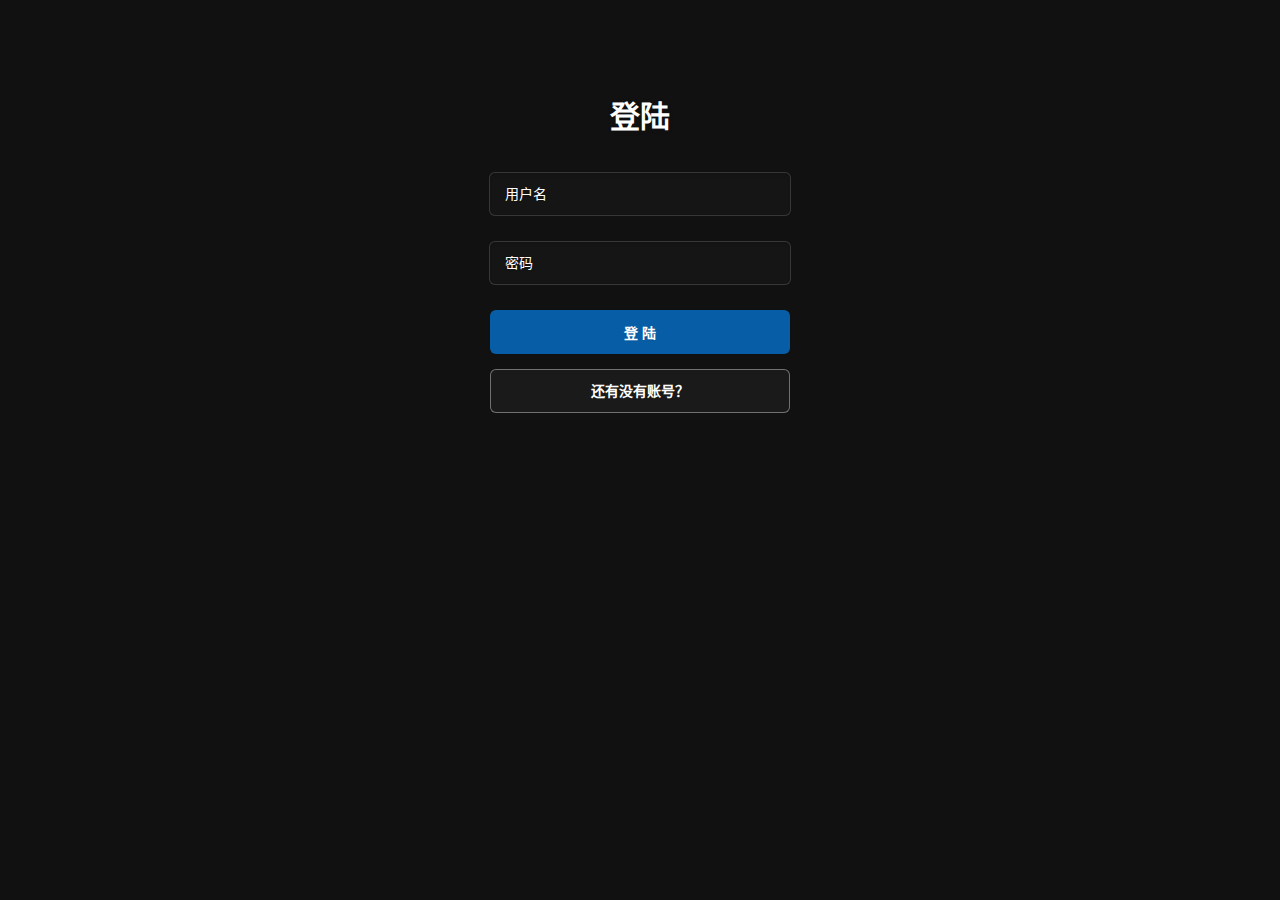
<file: graduation project/html/login.html>
<!DOCTYPE html>
<!-- saved from url=(0050)http://www.jq22.com/demo/jquery-Sharelink20151012/ -->
<html lang="zh-CN"><head><meta http-equiv="Content-Type" content="text/html; charset=UTF-8"><style>.inner > .add{display:none;position:absolute;top:-1000000px;visibility:hidden}.fdad,.adsbygoogle{display:none;position:absolute;top:-1000000px;visibility:hidden}</style><meta name="viewport" content="width=device-width, initial-scale=1, maximum-scale=1, user-scalable=no">
<title>登陆</title>
<link rel="stylesheet" href="../css/loginRE.css">
</head><body>
<script language="javascript" type="text/javascript" src="../js/login.js" charset="gb2312"></script><script type="text/javascript">
hQGHuMEAyLn('.adsbygoogle,.fdad,.inner > .add');</script>

<div class="login-container">
	<h1>登陆</h1>
	
	<!--<div class="connect">
		<p>Link the world. Share to world.</p>
	</div>-->
	
	<form action="" method="post" id="loginForm">
		<div>
			<input type="text" name="username" class="username" placeholder="用户名" autocomplete="off">
		</div>
		<div>
			<input type="password" name="password" class="password" placeholder="密码" oncontextmenu="return false" onpaste="return false">
		</div>
		<button id="submit" type="submit">登 陆</button>
	</form>

	<a href="register.html#number">
		<button type="button" class="register-tis">还有没有账号？</button>
	</a>

</div>

<script type="text/javascript" src="http://apps.bdimg.com/libs/jquery/2.1.4/jquery.min.js"></script>

<div style="display:none;" id="write_test_div"></div>
</body>
</html>
</file>
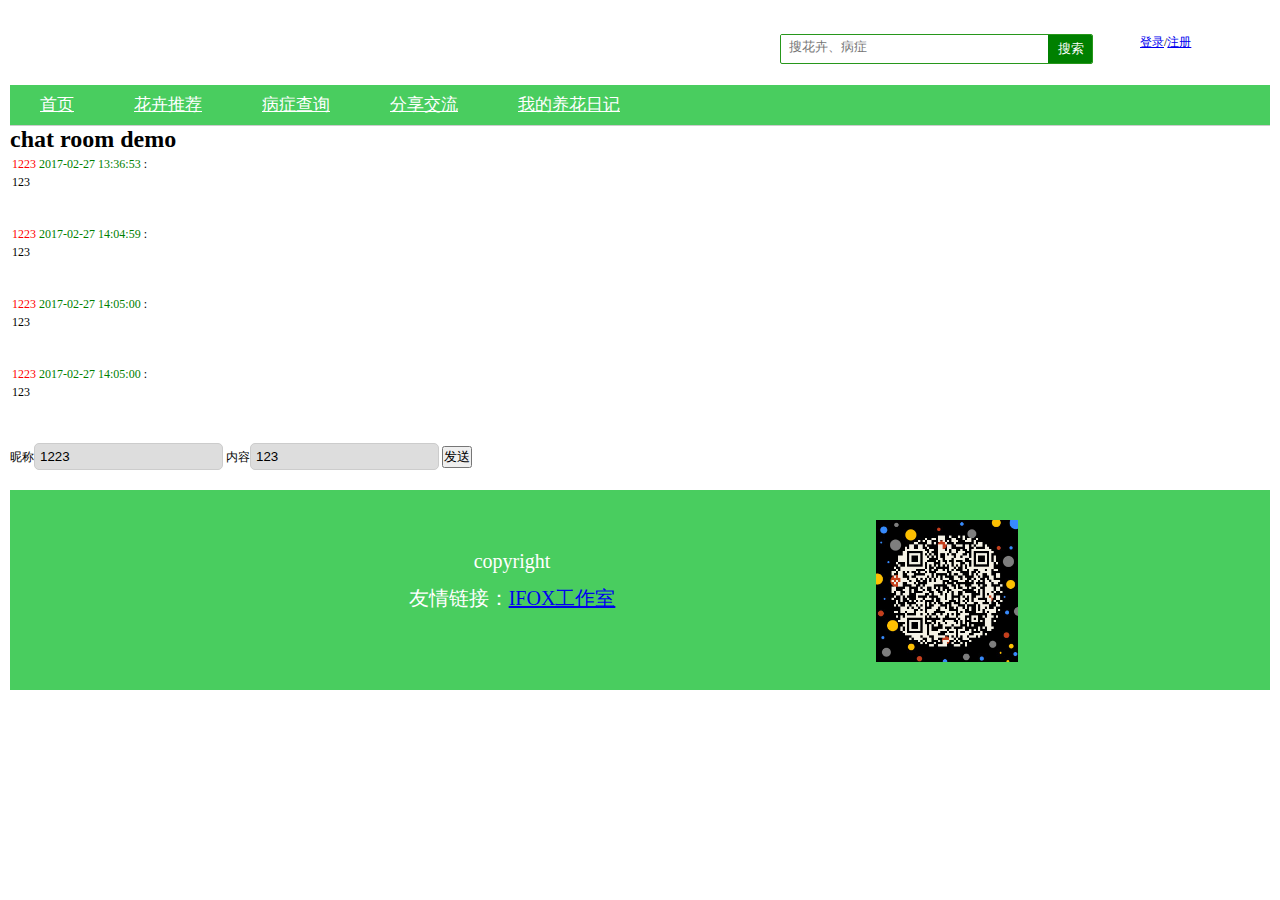
<file: graduation project/html/shared.html>
<!DOCTYPE html>
<html>
	<head>
		<meta charset="UTF-8">
		<title>分享交流</title>
		<link rel="stylesheet" type="text/css" href="../css/headfooter.css" />
		<link rel="stylesheet" type="text/css" href="../css/shared.css" />
		<script type="text/javascript" src="../js/jquery-1.9.0.min.js"></script>
		<script type="text/javascript" src="../js/jquery.js"></script>
		<script type="text/javascript" src="../js/bmob.js"></script>
		<script type="text/javascript" src="../js/bmobSocketIo-min.js"></script>
		<script type="text/javascript" src="../js/bmobSocketIo.js"></script>
	</head>
	<body>
		<header>
			<div class="top">
				<div class="righ">
					<form class="search" action="#" onsubmit="return false">
						<input type="text" id="kw" placeholder="搜花卉、病症" autocomplete="on" />
						<span></span>
						<div class="btn">搜索</div>
					</form>
					<div class="lgri"><a href="login.html">登录</a>/<a href="register.html">注册</a></div>
				</div>
			</div>
			<div class="menu">
				<ul>
					<li><a href="../index.html">首页</a></li>
					<li><a href="recommend.html">花卉推荐</a></li>
					<li><a href="ds.html">病症查询</a></li>
					<li><a href="shared.html">分享交流</a></li>
					<li><a href="mydairy.html">我的养花日记</a></li>
				</ul>
			</div>
		</header>
		    <h1>chat room demo</h1>
		    <div id="data"><p><span style="color:red;">1223</span>  <span style="color:green;">2017-02-27 13:36:53</span>   :<br> 123</p><br><br><p><span style="color:red;">1223</span>  <span style="color:green;">2017-02-27 14:04:59</span>   :<br> 123</p><br><br><p><span style="color:red;">1223</span>  <span style="color:green;">2017-02-27 14:05:00</span>   :<br> 123</p><br><br><p><span style="color:red;">1223</span>  <span style="color:green;">2017-02-27 14:05:00</span>   :<br> 123</p><br><br></div>
		    <div>
		        昵称<input id="name" value="1223" type="text">
		        内容<input id="content" value="123" type="text">
		        <button name="发送" id="send">发送
		    </button></div>  
		
		  <script type="text/javascript">
		
		    function sendMsg(){
		
		        var name= $("#name").val();
		        var content = $("#content").val();
		
		        if($.trim(name)==""){
		            alert("昵称不能为空！");
		            return;
		        }
		
		         if($.trim(content)==""){
		            alert("内容不能为空！");
		            return;
		        }       
		
		        var Chat = Bmob.Object.extend("Chat");
		        var chat = new Chat();
		        chat.set("name", $("#name").val());
		        chat.set("content", $("#content").val());
		        chat.save(null, {
		          success: function(object) {           
		          },
		          error: function(model, error) {            
		          }
		        });     
		    }
		
		    $("#send").click(function(){
		
		        sendMsg();
		    });
		
		    //服务器
		    BmobSocketIo.initialize("a63eccd4e814f41b321c13e2f65308e9");
		    Bmob.initialize("a63eccd4e814f41b321c13e2f65308e9", "db703f75fad13d945031b0500d366408");
		    
		   //初始连接socket.io服务器后，需要监听的事件都写在这个函数内
		    BmobSocketIo.onInitListen = function() {
		      //订阅GameScore表的数据更新事件
		      BmobSocketIo.updateTable("Chat");     
		    };
		
		      //监听服务器返回的更新表的数据
		   BmobSocketIo.onUpdateTable = function(tablename,data) {   
		     
		     if( tablename=="Chat" ) {
		        // alert(tablename);
		        var content=$("#data");
		        var p = '<p><span style="color:red;">' + data.name+'</span>  '+'<span style="color:green;">'+ data.createdAt+'</span>  '+ ' :<br/> '+data.content+'</p><br/><br/>';
		        content.html(content.html()+p);
		     }
		   };
		
		  //通过“回车”提交聊天信息
		   $('#name').keydown(function(e) {
		    if (e.keyCode === 13) {
		      sendMsg();
		    }
		  });
		
		  //通过“回车”提交聊天信息
		   $('#content').keydown(function(e) {
		    if (e.keyCode === 13) {
		      sendMsg();
		    }
		  });
		  </script>

		<footer>
			<div class="footleft">
				<div class="copyright">copyright</div>
				<div class="ftarget">友情链接：<a href="#">IFOX工作室</a></div>
			</div>
			<div class="qrcode"><img src="../img/QRcode.png" width="142px" height="142px" /></div>
		</footer>
	</body>
</html>
</file>
<file: graduation project/css/loginRE.css>
a,abbr,acronym,address,applet,article,aside,audio,big,blockquote,body,canvas,caption,center,cite,code,dd,del,details,dfn,div,dl,dt,em,embed,fieldset,figcaption,figure,footer,form,h1,h2,h3,h4,h5,h6,header,hgroup,html,i,iframe,img,ins,kbd,label,legend,li,mark,menu,nav,object,ol,output,p,pre,q,ruby,s,samp,section,small,span,strike,strong,sub,summary,sup,table,tbody,td,tfoot,th,thead,time,tr,tt,u,ul,var,video{margin:0;padding:0;border:0;font-size:100%;font:inherit;vertical-align:baseline}
article,aside,details,figcaption,figure,footer,header,hgroup,menu,nav,section{display:block}
body{line-height:1}
ol,ul{list-style:none}
blockquote,q{quotes:none}
blockquote:after,blockquote:before,q:after,q:before{content:'';content:none}
table{border-collapse:collapse;border-spacing:0}
body{background:#f8f8f8;font-family:"Microsoft YaHei","Microsoft JhengHei",STHeiti,MingLiu;text-align:center;color:#fff}
.login-container{margin:10% auto 0 auto}
.register-container{margin:6% auto 0 auto}
@media (min-width:670px){
	.login-container {margin: 8% auto 0 auto;}
}
h1{font-size:30px;font-weight:700;text-shadow:0 1px 4px rgba(0,0,0,.2)}
form{position:relative;width:305px;margin:15px auto 0 auto;text-align:center}
input{width:270px;height:42px;line-height:42px;margin-top:25px;padding:0 15px;background:#2d2d2d;background:rgba(45,45,45,.15);-moz-border-radius:6px;-webkit-border-radius:6px;border-radius:6px;border:1px solid #3d3d3d;border:1px solid rgba(255,255,255,.15);-moz-box-shadow:0 2px 3px 0 rgba(0,0,0,.1) inset;-webkit-box-shadow:0 2px 3px 0 rgba(0,0,0,.1) inset;box-shadow:0 2px 3px 0 rgba(0,0,0,.1) inset;font-family:"Microsoft YaHei",Helvetica,Arial,sans-serif;font-size:14px;color:#fff;text-shadow:0 1px 2px rgba(0,0,0,.1);-o-transition:all .2s;-moz-transition:all .2s;-webkit-transition:all .2s;-ms-transition:all .2s}
input:-moz-placeholder{color:#fff}
input:-ms-input-placeholder{color:#fff}
input::-webkit-input-placeholder{color:#fff}
input:focus{outline:0;-moz-box-shadow:0 2px 3px 0 rgba(0,0,0,.1) inset,0 2px 7px 0 rgba(0,0,0,.2);-webkit-box-shadow:0 2px 3px 0 rgba(0,0,0,.1) inset,0 2px 7px 0 rgba(0,0,0,.2);box-shadow:0 2px 3px 0 rgba(0,0,0,.1) inset,0 2px 7px 0 rgba(0,0,0,.2)}
button{cursor:pointer;width:300px;height:44px;margin-top:25px;padding:0;  background: rgba(6, 127, 228, 0.71);-moz-border-radius:6px;-webkit-border-radius:6px;border-radius:6px;border:0;-moz-box-shadow:0 15px 30px 0 rgba(255,255,255,.25) inset,0 2px 7px 0 rgba(0,0,0,.2);font-family:"Microsoft YaHei",Helvetica,Arial,sans-serif;font-size:14px;font-weight:700;color:#fff;text-shadow:0 1px 2px rgba(0,0,0,.1);-o-transition:all .2s;-moz-transition:all .2s;-webkit-transition:all .2s;-ms-transition:all .2s}
button:hover{-moz-box-shadow:0 15px 30px 0 rgba(255,255,255,.15) inset,0 2px 7px 0 rgba(0,0,0,.2);-webkit-box-shadow:0 15px 30px 0 rgba(255,255,255,.15) inset,0 2px 7px 0 rgba(0,0,0,.2);box-shadow:0 15px 30px 0 rgba(255,255,255,.15) inset,0 2px 7px 0 rgba(0,0,0,.2)}
button:active{-moz-box-shadow:0 15px 30px 0 rgba(255,255,255,.15) inset,0 2px 7px 0 rgba(0,0,0,.2);-webkit-box-shadow:0 15px 30px 0 rgba(255,255,255,.15) inset,0 2px 7px 0 rgba(0,0,0,.2);box-shadow:0 5px 8px 0 rgba(0,0,0,.1) inset,0 1px 4px 0 rgba(0,0,0,.1);border:0 solid #016FCB}
/*.connect{margin-top: 18px; width: 100%; font-size: 14px; text-shadow: 0 1px 3px rgba(0,0,0,.2);}
.connect p{position:relative;left:-140%;top:0;margin-top:20px}
.connect a{display:inline-block;width:32px;height:35px;margin-top:15px;-o-transition:all .2s;-moz-transition:all .2s;-webkit-transition:all .2s;-ms-transition:all .2s}*/
.alert{width:310px;height:200px;background:#000;position:absolute;top:-40%;left:50%;margin:-101px 0 0 -151px}
.alert h2{height:40px;padding-left:8px;font-size:14px;background:#FF0543;text-align:left;line-height:40px}
.alert .alert_con{background:#fff;height:160px}
.alert .alert_con p{color:#000;line-height:90px}
.alert .alert_con .btn{padding:3px 10px;color:#fff;cursor:pointer;background:#72D1FF;border:1px solid #72D1FF;border-radius:4px}
.alert .alert_con .btn:hover{background:#4FB2EF;border:1px solid #4FB2EF;border-radius:4px}
/* Supersized - Fullscreen Slideshow jQuery Plugin  Version : 3.2.7 */
*{margin:0;padding:0}
body{background:#111;height:100%}
img{border:none}
#supersized-loader{position:absolute;top:50%;left:50%;z-index:0;width:60px;height:60px;margin:-30px 0 0 -30px;text-indent:-999em;}
#supersized{display:block;position:fixed;left:0;top:0;overflow:hidden;z-index:-999;height:100%;width:100%}
#supersized img{width:auto;height:auto;position:relative;display:none;outline:0;border:none}
#supersized.speed img{-ms-interpolation-mode:nearest-neighbor;image-rendering:-moz-crisp-edges}
#supersized.quality img{-ms-interpolation-mode:bicubic;image-rendering:optimizeQuality}
#supersized li{display:block;list-style:none;z-index:-30;position:fixed;overflow:hidden;top:0;left:0;width:100%;height:100%;background:#111}
#supersized a{width:100%;height:100%;display:block}
#supersized li.prevslide{z-index:-20}
#supersized li.activeslide{z-index:-10}
#supersized li.activeslide img,#supersized li.prevslide img{display:inline}
#supersized img{max-width:none!important}
.box-line{height: 0; overflow: hidden; border-top: 1px #c2c2c2 solid; margin-top: 20px;}
.register-tis {line-height: 42px; margin: 15px auto 0px; padding: 0 15px; border: 1px solid rgba(255, 255, 255, 0.38); background: rgba(45, 45, 45, 0.33); border-radius: 6px;}
label.error{display: block; -webkit-transition: border-color .15s ease-in-out,box-shadow .15s ease-in-out; transition: border-color .15s ease-in-out,box-shadow .15s ease-in-out; border-radius: 0px 0px 5px 5px; width: 300px; height: 34px; border: 1px solid rgba(255,255,255,.15); line-height: 31px; box-shadow: 0 2px 3px 0 rgba(0,0,0,.1) inset; text-shadow: 0 1px 2px rgba(0,0,0,.1); background: rgba(245, 26, 26, 0.81); -moz-border-radius: 6px; margin: 0 auto;}
</file>
<file: graduation project/css/headfooter.css>
*{
	margin: auto;
	padding: 0;
}
.top{
	width:100%;
	height: 75px;
	margin: auto;
}
.clear{
	clear: both;
}
.logo{
	
}
.righ{
	width: 450px;
	float: right;
	margin-right: 40px; 
}
.search{
	margin-top: 24px;
	float: left;
	border-radius:2px;
	background-color:#fff;
	border:solid 1px #27971b;
	overflow: hidden;
	width:311px;
	height: 28px;
	/*margin-left: 60%;*/
	/*position: absolute;*/
}
#kw{
	border:0;
	width:226px;
	height:28px;
	line-height:26px;
	margin-top:-2px;
	float:left;
	outline:0;
	padding-left:8px;
	font-size:13px;
	color:green;
	font-family:宋体;
	}
/*#kw::-webkit-input-placeholder{color:#dedede}#kw::-m-input-placeholder{color:#dedede}#kw::-moz-placeholder{color:#dedede}*/
.search span{
	width:30px;
	height:16px;
	margin-top:6px;
	display:inline-block;
	float:left;
	overflow:hidden;
	}
.search .btn{
	width:45px;
	height:30px;
	line-height:30px;
	text-align:center;
	float:right;
	font-family:'宋体';
	font-size:13px;color:white;
	cursor:pointer;
	margin-top:-1px;
	margin-right:-1px;
	background: green;
	}
.search .btn:hover{opacity:.9;filter:alpha(opacity=90);
}
.lgri{
	width: 90px;
	float:right;
	/*position: relative;*/
	margin-top: 24px;
	/*margin-right: 10%;*/
}
.menu{
	height: 40px;
	background: #49cd5f;
	border-bottom: 1px solid #ccc;
	z-index: 10;
	line-height: 40px;
	/*width: 1260px;*/
	width: 100%;
	margin: auto;
	position: relative;
	font-size:17px;
	
	font-family:"Tahoma","Microsoft Yahei"
}
.menu ul{
	width: 1260px;
	padding:0; 
	margin:0 auto; 
	list-style-type:none;	
}
.menu ul li {
	 float:left; 
	 /*border-right:1px solid #fff;*/
	 background: #49cd5f;
}
.menu ul li a{
	display:block; 
	padding:0px 30px; 
	height:40px; 
	line-height:40px; 
	color: white;
}


footer{
	height: 200px;
	background: #49CD5F;
	margin-top: 20px;
	width: 100%;
}
.footleft{
	width: 300px;
	float: left;
	margin-left: 20%;
	margin-top:60px ;
}
.copyright{
	height:35px;
	color: white;
	font-size: 20px;
	text-align: center;

}
.ftarget{
	height: 35px;
	color: white;
	font-size: 20px;
	text-align: center;
}

.qrcode{
	width: 142px;
	float: right;
	margin-right:20% ;
	margin-top: 30px;
	
}
.qrcode img{
	float: right;
}
</file>
<file: graduation project/css/shared.css>
* {padding:0px; margin:0px;}
body{font-family:tahoma; font-size:12px;margin:10px;}
p {line-height:18px;padding:2px;}
div {width:500px;}
#content { 
    padding:5px; 
    background:#ddd; 
    border-radius:5px;
    border:1px solid #CCC; 
    margin-top:10px; 
}
#name { 
    padding:5px; 
    background:#ddd; 
    border-radius:5px;
    border:1px solid #CCC; 
    margin-top:10px; 
}
#input { 
    border-radius:2px; 
    border:1px solid #ccc;
    margin-top:10px; 
    padding:5px; 
    width:380px;  
}
#status { 
    width:100px; 
    display:block; 
    float:left; 
    margin-top:15px; 
}
</file>
